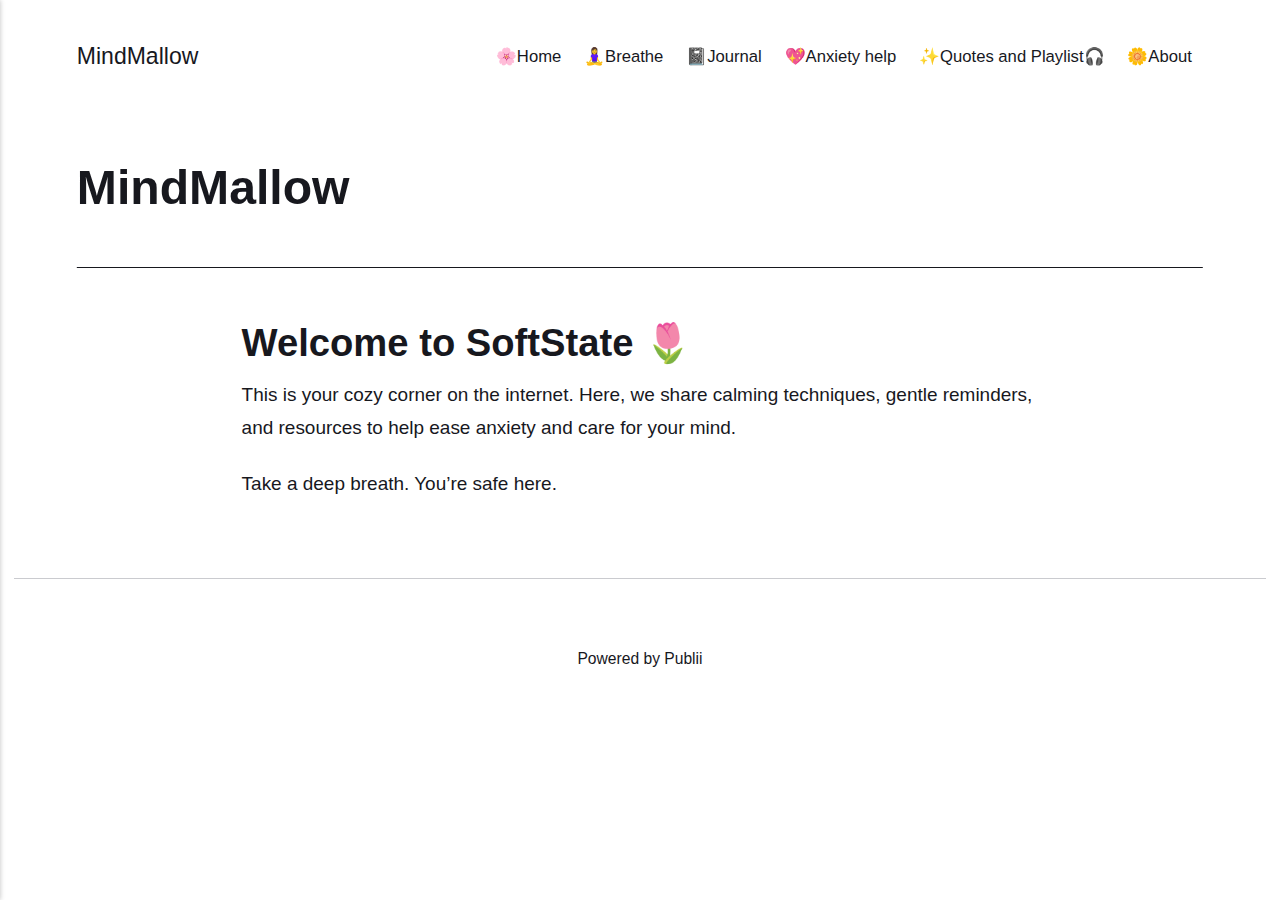
<file: index.html>
<!DOCTYPE html><html lang="en-gb"><head><meta charset="utf-8"><meta http-equiv="X-UA-Compatible" content="IE=edge"><meta name="viewport" content="width=device-width,initial-scale=1"><title>MindMallow - MindMallow</title><meta name="description" content="Welcome to SoftState 🌷 This is your cozy corner on the internet. Here, we share calming techniques, gentle reminders, and resources to help ease anxiety and care for your mind. Take a deep breath. You’re safe here."><meta name="generator" content="Publii Open-Source CMS for Static Site"><link rel="canonical" href="https://rori-moleko.github.io/mywebsite/"><link rel="alternate" type="application/atom+xml" href="https://rori-moleko.github.io/mywebsite/feed.xml" title="MindMallow - RSS"><link rel="alternate" type="application/json" href="https://rori-moleko.github.io/mywebsite/feed.json" title="MindMallow - JSON"><meta property="og:title" content="MindMallow"><meta property="og:site_name" content="MindMallow"><meta property="og:description" content="Welcome to SoftState 🌷 This is your cozy corner on the internet. Here, we share calming techniques, gentle reminders, and resources to help ease anxiety and care for your mind. Take a deep breath. You’re safe here."><meta property="og:url" content="https://rori-moleko.github.io/mywebsite/"><meta property="og:type" content="article"><link rel="preload" href="https://rori-moleko.github.io/mywebsite/assets/dynamic/fonts/quicksand/quicksand.woff2" as="font" type="font/woff2" crossorigin><link rel="stylesheet" href="https://rori-moleko.github.io/mywebsite/assets/css/style.css?v=a05cbbfd7ac84d6cf3b8c7798cb39a9d"><script type="application/ld+json">{"@context":"http://schema.org","@type":"Article","mainEntityOfPage":{"@type":"WebPage","@id":"https://rori-moleko.github.io/mywebsite/"},"headline":"MindMallow","datePublished":"2025-10-14T09:32+02:00","dateModified":"2025-10-22T08:58+02:00","description":"Welcome to SoftState 🌷 This is your cozy corner on the internet. Here, we share calming techniques, gentle reminders, and resources to help ease anxiety and care for your mind. Take a deep breath. You’re safe here.","author":{"@type":"Person","name":"Rori Moleko","url":"https://rori-moleko.github.io/mywebsite/authors/rori-moleko/"},"publisher":{"@type":"Organization","name":"Rori Moleko"}}</script><noscript><style>img[loading] {
                    opacity: 1;
                }</style></noscript></head><body class="page-template"><header class="top js-header"><a class="logo" href="https://rori-moleko.github.io/mywebsite/">MindMallow</a><nav class="navbar js-navbar"><button class="navbar__toggle js-toggle" aria-label="Menu" aria-haspopup="true" aria-expanded="false"><span class="navbar__toggle-box"><span class="navbar__toggle-inner">Menu</span></span></button><ul class="navbar__menu"><li class="active"><a href="https://rori-moleko.github.io/mywebsite/" target="_self">🌸Home</a></li><li><a href="https://rori-moleko.github.io/mywebsite/techniques.html" target="_self">🧘‍♀️Breathe</a></li><li><a href="https://rori-moleko.github.io/mywebsite/journal-prompts-page.html" target="_self">📓Journal</a></li><li><a href="https://rori-moleko.github.io/mywebsite/anxiety-help-page.html" target="_self">💖Anxiety help</a></li><li><a href="https://rori-moleko.github.io/mywebsite/quotes-and-playlist.html" target="_self">✨Quotes and Playlist🎧</a></li><li><a href="https://rori-moleko.github.io/mywebsite/about.html" target="_self">🌼About</a></li></ul></nav></header><main class="page"><article class="content"><div class="hero hero--noimage"><header class="hero__content"><div class="wrapper"><h1>MindMallow</h1></div></header></div><div class="entry-wrapper content__entry"><h2>Welcome to SoftState 🌷</h2><p>This is your cozy corner on the internet. Here, we share calming techniques, gentle reminders, and resources to help ease anxiety and care for your mind.</p><p>Take a deep breath. You’re safe here.</p></div></article></main><footer class="footer"><div class="wrapper"><div class="footer__copyright"><p>Powered by Publii</p></div><button id="backToTop" class="footer__bttop" aria-label="Back to top" title="Back to top"><svg width="20" height="20"><use xlink:href="https://rori-moleko.github.io/mywebsite/assets/svg/svg-map.svg#toparrow"/></svg></button></div></footer><script defer="defer" src="https://rori-moleko.github.io/mywebsite/assets/js/scripts.min.js?v=700105c316933a8202041b6415abb233"></script><script>window.publiiThemeMenuConfig={mobileMenuMode:'sidebar',animationSpeed:300,submenuWidth: 'auto',doubleClickTime:500,mobileMenuExpandableSubmenus:true,relatedContainerForOverlayMenuSelector:'.top'};</script><script>var images = document.querySelectorAll('img[loading]');
        for (var i = 0; i < images.length; i++) {
            if (images[i].complete) {
                images[i].classList.add('is-loaded');
            } else {
                images[i].addEventListener('load', function () {
                    this.classList.add('is-loaded');
                }, false);
            }
        }</script></body></html>
</file>
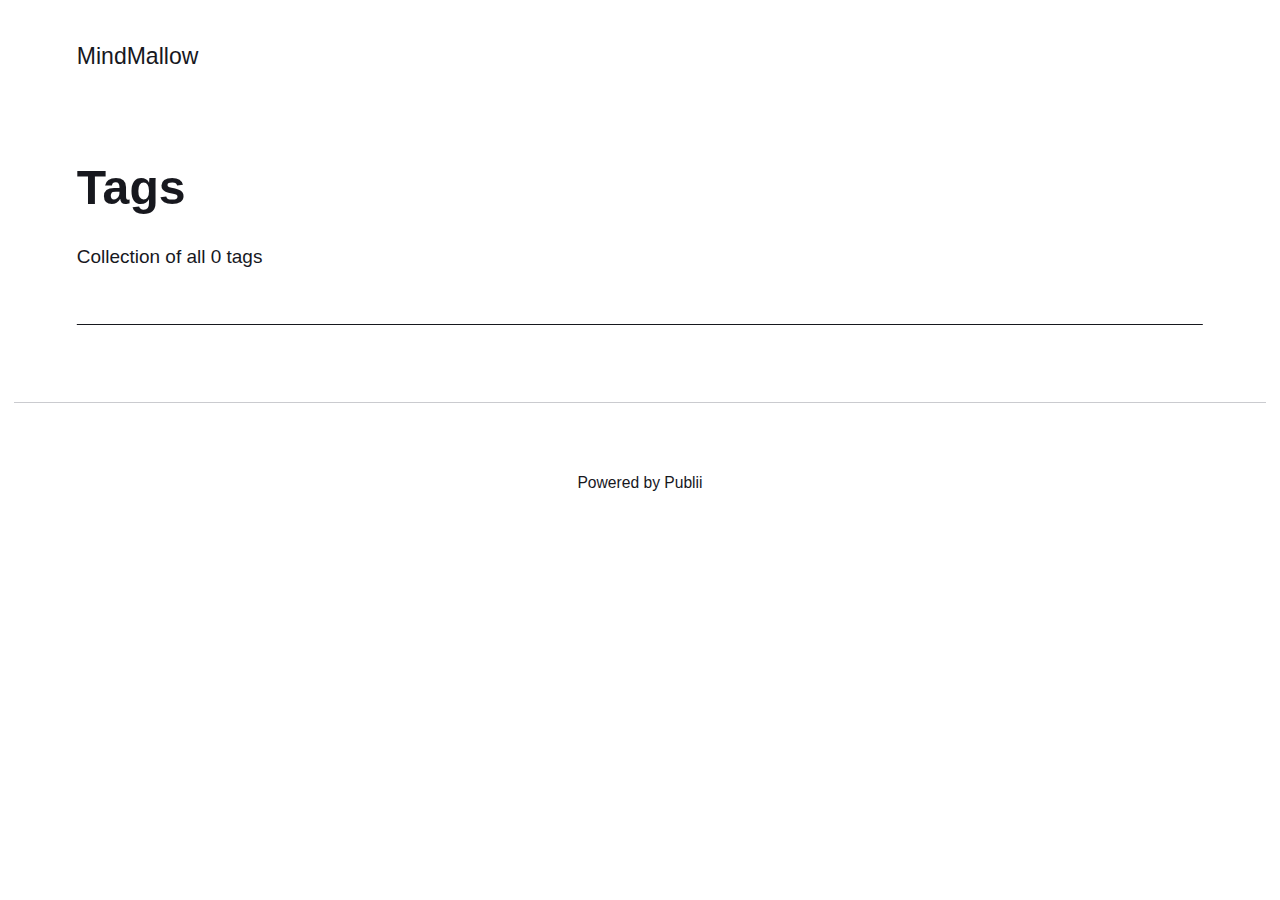
<file: tags/index.html>
<!DOCTYPE html><html lang="en-gb"><head><meta charset="utf-8"><meta http-equiv="X-UA-Compatible" content="IE=edge"><meta name="viewport" content="width=device-width,initial-scale=1"><title>All tags - MindMallow</title><meta name="robots" content="noindex, follow"><meta name="generator" content="Publii Open-Source CMS for Static Site"><link rel="alternate" type="application/atom+xml" href="https://rori-moleko.github.io/mywebsite/feed.xml" title="MindMallow - RSS"><link rel="alternate" type="application/json" href="https://rori-moleko.github.io/mywebsite/feed.json" title="MindMallow - JSON"><meta property="og:title" content="MindMallow"><meta property="og:site_name" content="MindMallow"><meta property="og:description" content=""><meta property="og:url" content="https://rori-moleko.github.io/mywebsite/tags/"><meta property="og:type" content="website"><link rel="stylesheet" href="https://rori-moleko.github.io/mywebsite/assets/css/style.css?v=11bee19e86e8eda2cf9a60efd975666d"><script type="application/ld+json">{"@context":"http://schema.org","@type":"Organization","name":"MindMallow","url":"https://rori-moleko.github.io/mywebsite/"}</script><noscript><style>img[loading] {
                    opacity: 1;
                }</style></noscript></head><body class="tags-template"><header class="top js-header"><a class="logo" href="https://rori-moleko.github.io/mywebsite/">MindMallow</a></header><main class="page page--tags"><div class="hero hero--noimage"><header class="hero__content"><div class="wrapper"><h1>Tags</h1><p class="page__desc">Collection of all 0 tags</p></div></header></div><div class="wrapper"><ul class="feed feed--grid"></ul></div></main><footer class="footer"><div class="wrapper"><div class="footer__copyright">Powered by Publii</div><button id="backToTop" class="footer__bttop" aria-label="Back to top" title="Back to top"><svg width="20" height="20"><use xlink:href="https://rori-moleko.github.io/mywebsite/assets/svg/svg-map.svg#toparrow"/></svg></button></div></footer><script defer="defer" src="https://rori-moleko.github.io/mywebsite/assets/js/scripts.min.js?v=700105c316933a8202041b6415abb233"></script><script>window.publiiThemeMenuConfig={mobileMenuMode:'sidebar',animationSpeed:300,submenuWidth: 'auto',doubleClickTime:500,mobileMenuExpandableSubmenus:true,relatedContainerForOverlayMenuSelector:'.top'};</script><script>var images = document.querySelectorAll('img[loading]');
        for (var i = 0; i < images.length; i++) {
            if (images[i].complete) {
                images[i].classList.add('is-loaded');
            } else {
                images[i].addEventListener('load', function () {
                    this.classList.add('is-loaded');
                }, false);
            }
        }</script></body></html>
</file>
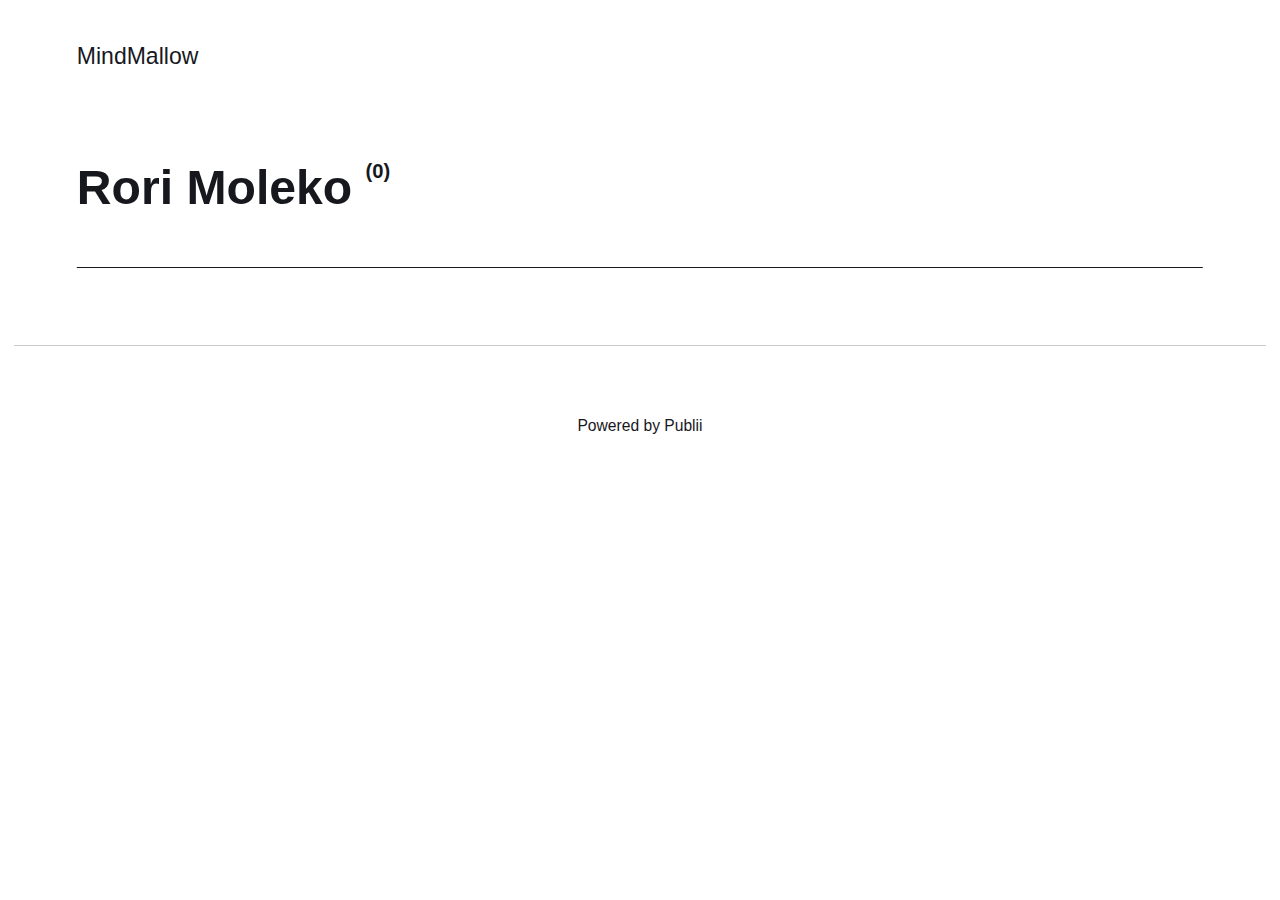
<file: authors/rori-moleko/index.html>
<!DOCTYPE html><html lang="en-gb"><head><meta charset="utf-8"><meta http-equiv="X-UA-Compatible" content="IE=edge"><meta name="viewport" content="width=device-width,initial-scale=1"><title>Author: Rori Moleko - MindMallow</title><meta name="robots" content="noindex, follow"><meta name="generator" content="Publii Open-Source CMS for Static Site"><link rel="alternate" type="application/atom+xml" href="https://rori-moleko.github.io/mywebsite/feed.xml" title="MindMallow - RSS"><link rel="alternate" type="application/json" href="https://rori-moleko.github.io/mywebsite/feed.json" title="MindMallow - JSON"><meta property="og:title" content="Rori Moleko"><meta property="og:site_name" content="MindMallow"><meta property="og:description" content=""><meta property="og:url" content="https://rori-moleko.github.io/mywebsite/authors/rori-moleko/"><meta property="og:type" content="website"><link rel="stylesheet" href="https://rori-moleko.github.io/mywebsite/assets/css/style.css?v=11bee19e86e8eda2cf9a60efd975666d"><script type="application/ld+json">{"@context":"http://schema.org","@type":"Organization","name":"MindMallow","url":"https://rori-moleko.github.io/mywebsite/"}</script><noscript><style>img[loading] {
                    opacity: 1;
                }</style></noscript></head><body class="author-template"><header class="top js-header"><a class="logo" href="https://rori-moleko.github.io/mywebsite/">MindMallow</a></header><main class="page page--author"><div class="hero hero--noimage"><header class="hero__content"><div class="wrapper page--author__wrapper"><div><h1>Rori Moleko <sup>(0)</sup></h1></div></div></header></div><div class="wrapper feed"></div></main><footer class="footer"><div class="wrapper"><div class="footer__copyright">Powered by Publii</div><button id="backToTop" class="footer__bttop" aria-label="Back to top" title="Back to top"><svg width="20" height="20"><use xlink:href="https://rori-moleko.github.io/mywebsite/assets/svg/svg-map.svg#toparrow"/></svg></button></div></footer><script defer="defer" src="https://rori-moleko.github.io/mywebsite/assets/js/scripts.min.js?v=700105c316933a8202041b6415abb233"></script><script>window.publiiThemeMenuConfig={mobileMenuMode:'sidebar',animationSpeed:300,submenuWidth: 'auto',doubleClickTime:500,mobileMenuExpandableSubmenus:true,relatedContainerForOverlayMenuSelector:'.top'};</script><script>var images = document.querySelectorAll('img[loading]');
        for (var i = 0; i < images.length; i++) {
            if (images[i].complete) {
                images[i].classList.add('is-loaded');
            } else {
                images[i].addEventListener('load', function () {
                    this.classList.add('is-loaded');
                }, false);
            }
        }</script></body></html>
</file>
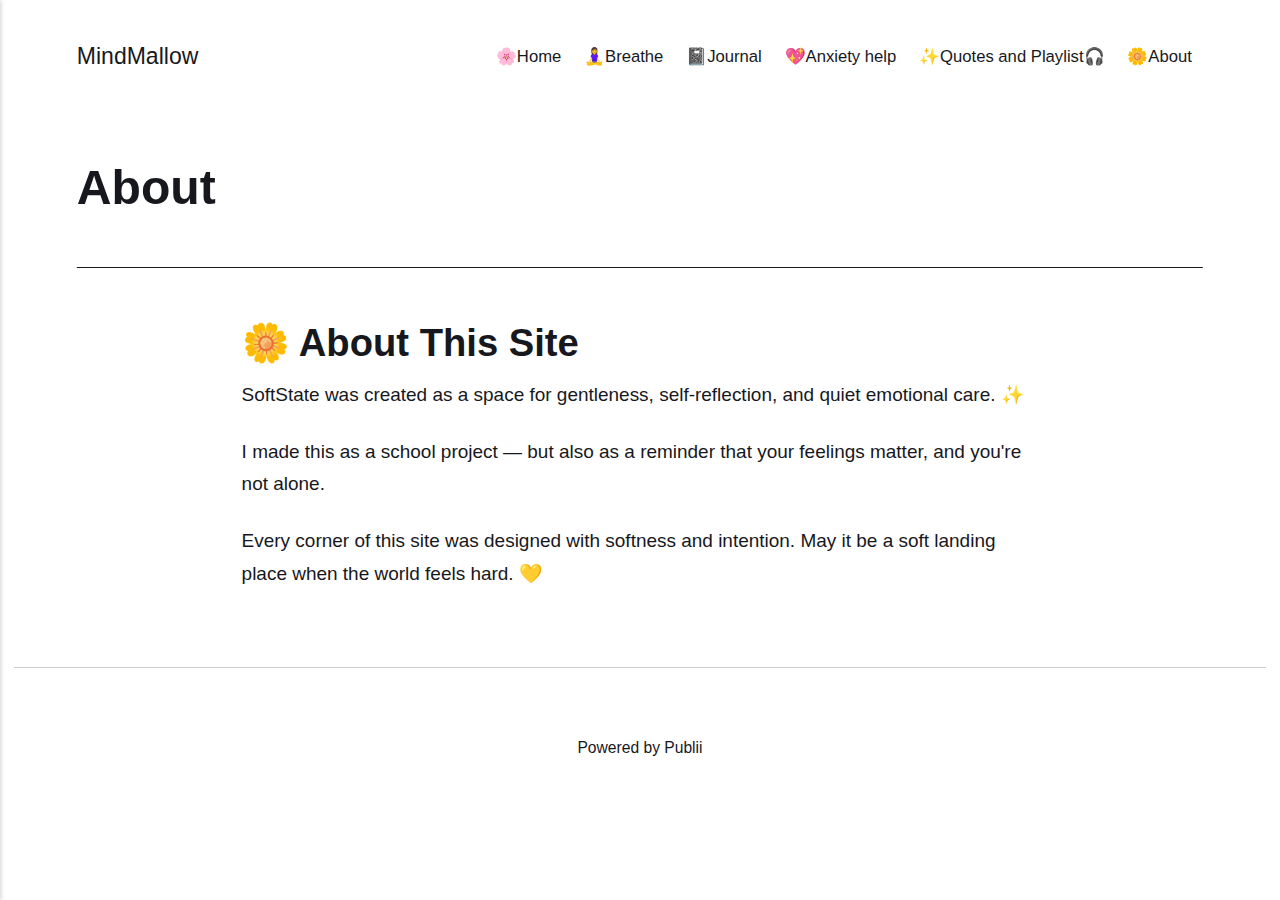
<file: about.html>
<!DOCTYPE html><html lang="en-gb"><head><meta charset="utf-8"><meta http-equiv="X-UA-Compatible" content="IE=edge"><meta name="viewport" content="width=device-width,initial-scale=1"><title>About  - MindMallow</title><meta name="description" content="🌼 About This Site SoftState was created as a space for gentleness, self-reflection, and quiet emotional care. ✨ I made this as a school project — but also as a reminder that your feelings matter, and you're not alone. Every corner of this site was&hellip;"><meta name="generator" content="Publii Open-Source CMS for Static Site"><link rel="canonical" href="https://rori-moleko.github.io/mywebsite/about.html"><link rel="alternate" type="application/atom+xml" href="https://rori-moleko.github.io/mywebsite/feed.xml" title="MindMallow - RSS"><link rel="alternate" type="application/json" href="https://rori-moleko.github.io/mywebsite/feed.json" title="MindMallow - JSON"><meta property="og:title" content="About "><meta property="og:site_name" content="MindMallow"><meta property="og:description" content="🌼 About This Site SoftState was created as a space for gentleness, self-reflection, and quiet emotional care. ✨ I made this as a school project — but also as a reminder that your feelings matter, and you're not alone. Every corner of this site was&hellip;"><meta property="og:url" content="https://rori-moleko.github.io/mywebsite/about.html"><meta property="og:type" content="article"><link rel="preload" href="https://rori-moleko.github.io/mywebsite/assets/dynamic/fonts/quicksand/quicksand.woff2" as="font" type="font/woff2" crossorigin><link rel="stylesheet" href="https://rori-moleko.github.io/mywebsite/assets/css/style.css?v=a05cbbfd7ac84d6cf3b8c7798cb39a9d"><script type="application/ld+json">{"@context":"http://schema.org","@type":"Article","mainEntityOfPage":{"@type":"WebPage","@id":"https://rori-moleko.github.io/mywebsite/about.html"},"headline":"About ","datePublished":"2025-10-22T08:19+02:00","dateModified":"2025-10-22T09:02+02:00","description":"🌼 About This Site SoftState was created as a space for gentleness, self-reflection, and quiet emotional care. ✨ I made this as a school project — but also as a reminder that your feelings matter, and you're not alone. Every corner of this site was&hellip;","author":{"@type":"Person","name":"Rori Moleko","url":"https://rori-moleko.github.io/mywebsite/authors/rori-moleko/"},"publisher":{"@type":"Organization","name":"Rori Moleko"}}</script><noscript><style>img[loading] {
                    opacity: 1;
                }</style></noscript></head><body class="page-template"><header class="top js-header"><a class="logo" href="https://rori-moleko.github.io/mywebsite/">MindMallow</a><nav class="navbar js-navbar"><button class="navbar__toggle js-toggle" aria-label="Menu" aria-haspopup="true" aria-expanded="false"><span class="navbar__toggle-box"><span class="navbar__toggle-inner">Menu</span></span></button><ul class="navbar__menu"><li><a href="https://rori-moleko.github.io/mywebsite/" target="_self">🌸Home</a></li><li><a href="https://rori-moleko.github.io/mywebsite/techniques.html" target="_self">🧘‍♀️Breathe</a></li><li><a href="https://rori-moleko.github.io/mywebsite/journal-prompts-page.html" target="_self">📓Journal</a></li><li><a href="https://rori-moleko.github.io/mywebsite/anxiety-help-page.html" target="_self">💖Anxiety help</a></li><li><a href="https://rori-moleko.github.io/mywebsite/quotes-and-playlist.html" target="_self">✨Quotes and Playlist🎧</a></li><li class="active"><a href="https://rori-moleko.github.io/mywebsite/about.html" target="_self">🌼About</a></li></ul></nav></header><main class="page"><article class="content"><div class="hero hero--noimage"><header class="hero__content"><div class="wrapper"><h1>About </h1></div></header></div><div class="entry-wrapper content__entry"><h2>🌼 About This Site</h2><p>SoftState was created as a space for gentleness, self-reflection, and quiet emotional care. ✨</p><p>I made this as a school project — but also as a reminder that your feelings matter, and you're not alone.</p><p>Every corner of this site was designed with softness and intention. May it be a soft landing place when the world feels hard. 💛</p></div></article></main><footer class="footer"><div class="wrapper"><div class="footer__copyright"><p>Powered by Publii</p></div><button id="backToTop" class="footer__bttop" aria-label="Back to top" title="Back to top"><svg width="20" height="20"><use xlink:href="https://rori-moleko.github.io/mywebsite/assets/svg/svg-map.svg#toparrow"/></svg></button></div></footer><script defer="defer" src="https://rori-moleko.github.io/mywebsite/assets/js/scripts.min.js?v=700105c316933a8202041b6415abb233"></script><script>window.publiiThemeMenuConfig={mobileMenuMode:'sidebar',animationSpeed:300,submenuWidth: 'auto',doubleClickTime:500,mobileMenuExpandableSubmenus:true,relatedContainerForOverlayMenuSelector:'.top'};</script><script>var images = document.querySelectorAll('img[loading]');
        for (var i = 0; i < images.length; i++) {
            if (images[i].complete) {
                images[i].classList.add('is-loaded');
            } else {
                images[i].addEventListener('load', function () {
                    this.classList.add('is-loaded');
                }, false);
            }
        }</script></body></html>
</file>
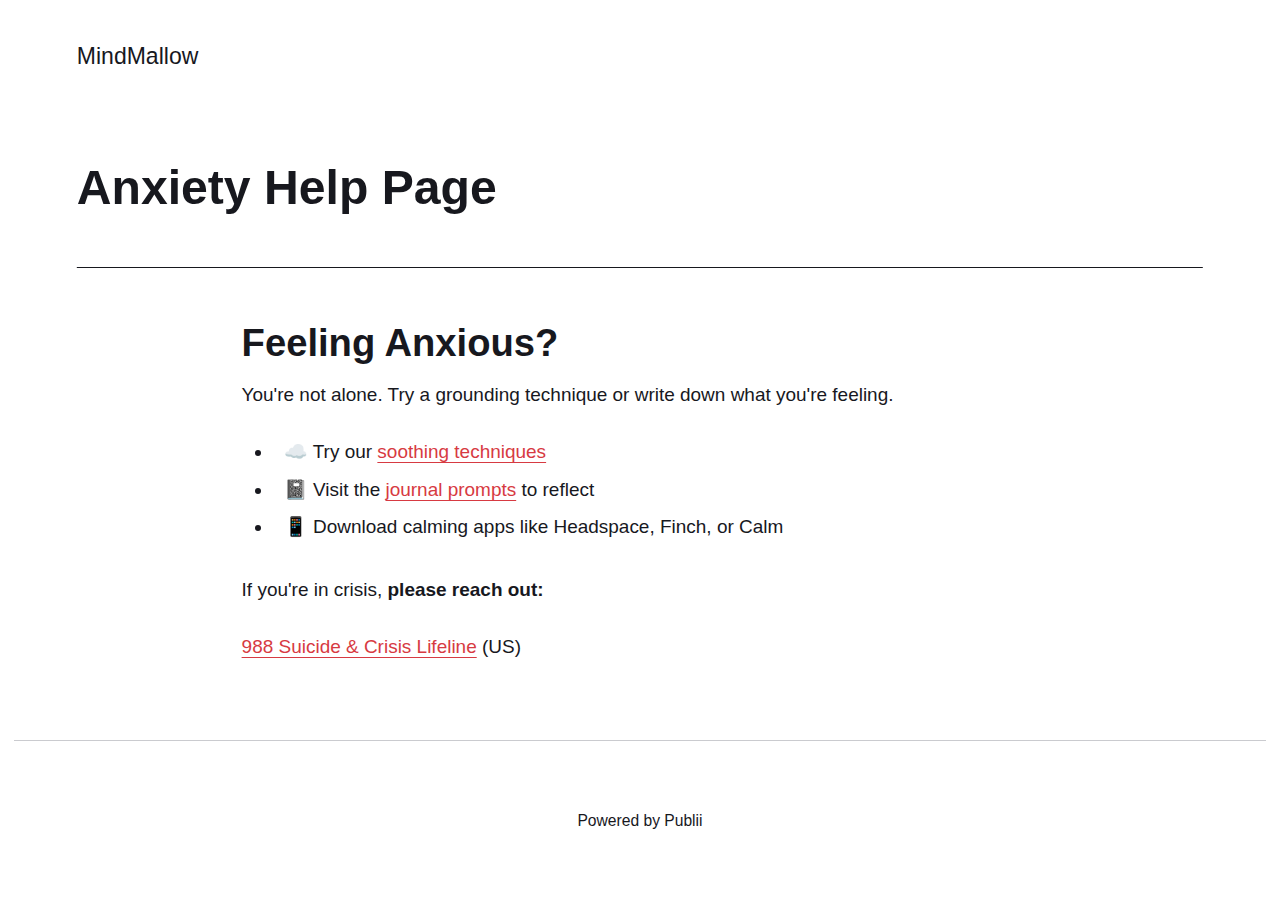
<file: anxiety-help-page.html>
<!DOCTYPE html><html lang="en-gb"><head><meta charset="utf-8"><meta http-equiv="X-UA-Compatible" content="IE=edge"><meta name="viewport" content="width=device-width,initial-scale=1"><title>Anxiety Help Page - MindMallow</title><meta name="description" content="Feeling Anxious? You're not alone. Try a grounding technique or write down what you're feeling. If you're in crisis, please reach out: 988 Suicide &amp; Crisis Lifeline (US)"><meta name="generator" content="Publii Open-Source CMS for Static Site"><link rel="canonical" href="https://rori-moleko.github.io/mywebsite/anxiety-help-page.html"><link rel="alternate" type="application/atom+xml" href="https://rori-moleko.github.io/mywebsite/feed.xml" title="MindMallow - RSS"><link rel="alternate" type="application/json" href="https://rori-moleko.github.io/mywebsite/feed.json" title="MindMallow - JSON"><meta property="og:title" content="Anxiety Help Page"><meta property="og:site_name" content="MindMallow"><meta property="og:description" content="Feeling Anxious? You're not alone. Try a grounding technique or write down what you're feeling. If you're in crisis, please reach out: 988 Suicide &amp; Crisis Lifeline (US)"><meta property="og:url" content="https://rori-moleko.github.io/mywebsite/anxiety-help-page.html"><meta property="og:type" content="article"><link rel="stylesheet" href="https://rori-moleko.github.io/mywebsite/assets/css/style.css?v=11bee19e86e8eda2cf9a60efd975666d"><script type="application/ld+json">{"@context":"http://schema.org","@type":"Article","mainEntityOfPage":{"@type":"WebPage","@id":"https://rori-moleko.github.io/mywebsite/anxiety-help-page.html"},"headline":"Anxiety Help Page","datePublished":"2025-10-14T09:36+02:00","dateModified":"2025-10-14T09:36+02:00","description":"Feeling Anxious? You're not alone. Try a grounding technique or write down what you're feeling. If you're in crisis, please reach out: 988 Suicide &amp; Crisis Lifeline (US)","author":{"@type":"Person","name":"Rori Moleko","url":"https://rori-moleko.github.io/mywebsite/authors/rori-moleko/"},"publisher":{"@type":"Organization","name":"Rori Moleko"}}</script><noscript><style>img[loading] {
                    opacity: 1;
                }</style></noscript></head><body class="page-template"><header class="top js-header"><a class="logo" href="https://rori-moleko.github.io/mywebsite/">MindMallow</a></header><main class="page"><article class="content"><div class="hero hero--noimage"><header class="hero__content"><div class="wrapper"><h1>Anxiety Help Page</h1></div></header></div><div class="entry-wrapper content__entry"><h2>Feeling Anxious?</h2><p>You're not alone. Try a grounding technique or write down what you're feeling.</p><ul><li>☁️ Try our <a href="/techniques/">soothing techniques</a></li><li>📓 Visit the <a href="/journal-prompts/">journal prompts</a> to reflect</li><li>📱 Download calming apps like Headspace, Finch, or Calm</li></ul><p>If you're in crisis, <strong>please reach out:</strong></p><p><a href="https://988lifeline.org/">988 Suicide &amp; Crisis Lifeline</a> (US)</p></div></article></main><footer class="footer"><div class="wrapper"><div class="footer__copyright">Powered by Publii</div><button id="backToTop" class="footer__bttop" aria-label="Back to top" title="Back to top"><svg width="20" height="20"><use xlink:href="https://rori-moleko.github.io/mywebsite/assets/svg/svg-map.svg#toparrow"/></svg></button></div></footer><script defer="defer" src="https://rori-moleko.github.io/mywebsite/assets/js/scripts.min.js?v=700105c316933a8202041b6415abb233"></script><script>window.publiiThemeMenuConfig={mobileMenuMode:'sidebar',animationSpeed:300,submenuWidth: 'auto',doubleClickTime:500,mobileMenuExpandableSubmenus:true,relatedContainerForOverlayMenuSelector:'.top'};</script><script>var images = document.querySelectorAll('img[loading]');
        for (var i = 0; i < images.length; i++) {
            if (images[i].complete) {
                images[i].classList.add('is-loaded');
            } else {
                images[i].addEventListener('load', function () {
                    this.classList.add('is-loaded');
                }, false);
            }
        }</script></body></html>
</file>
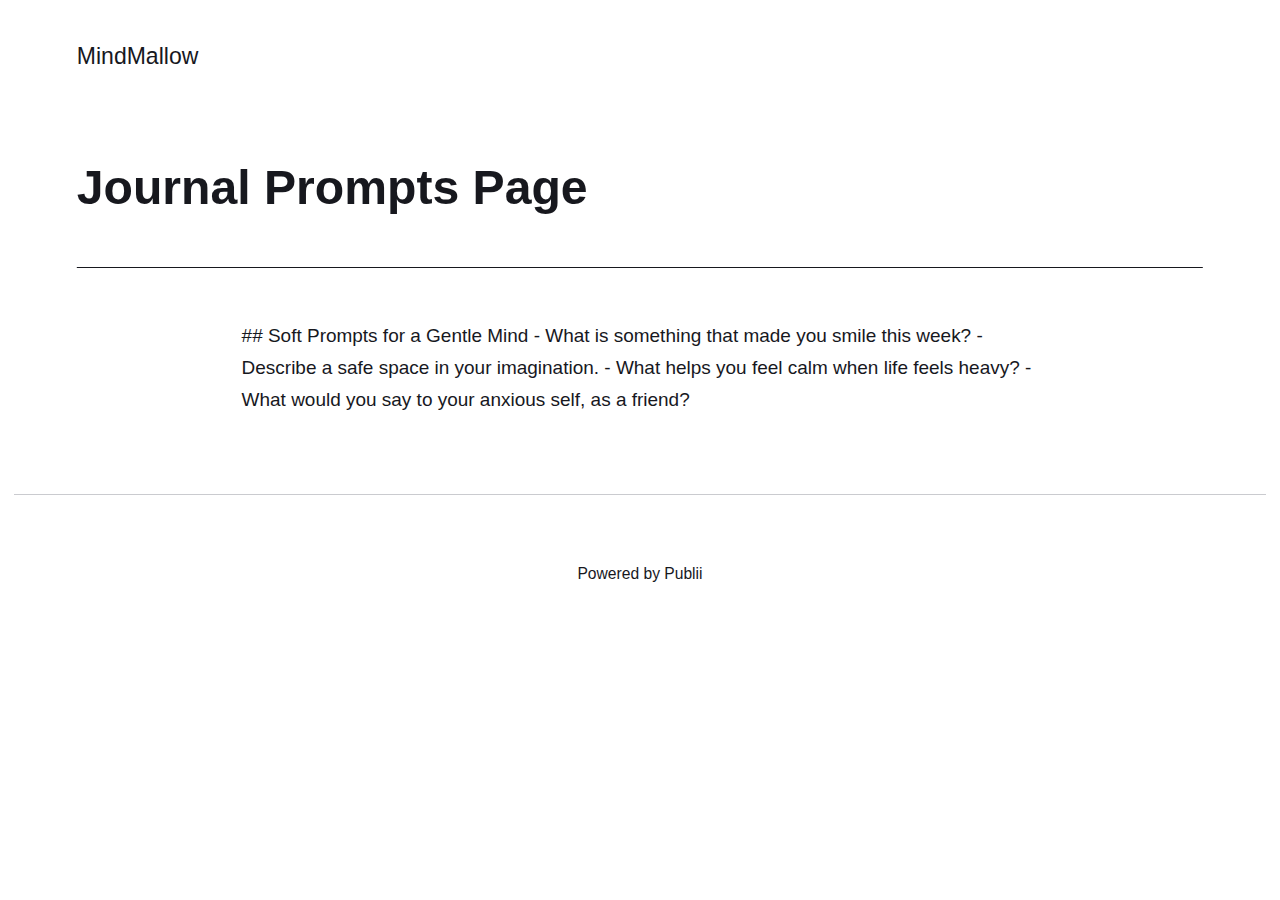
<file: journal-prompts-page.html>
<!DOCTYPE html><html lang="en-gb"><head><meta charset="utf-8"><meta http-equiv="X-UA-Compatible" content="IE=edge"><meta name="viewport" content="width=device-width,initial-scale=1"><title>Journal Prompts Page - MindMallow</title><meta name="description" content="## Soft Prompts for a Gentle Mind - What is something that made you smile this week? - Describe a safe space in your imagination. - What helps you feel calm when life feels heavy? - What would you say to your anxious self, as&hellip;"><meta name="generator" content="Publii Open-Source CMS for Static Site"><link rel="canonical" href="https://rori-moleko.github.io/mywebsite/journal-prompts-page.html"><link rel="alternate" type="application/atom+xml" href="https://rori-moleko.github.io/mywebsite/feed.xml" title="MindMallow - RSS"><link rel="alternate" type="application/json" href="https://rori-moleko.github.io/mywebsite/feed.json" title="MindMallow - JSON"><meta property="og:title" content="Journal Prompts Page"><meta property="og:site_name" content="MindMallow"><meta property="og:description" content="## Soft Prompts for a Gentle Mind - What is something that made you smile this week? - Describe a safe space in your imagination. - What helps you feel calm when life feels heavy? - What would you say to your anxious self, as&hellip;"><meta property="og:url" content="https://rori-moleko.github.io/mywebsite/journal-prompts-page.html"><meta property="og:type" content="article"><link rel="stylesheet" href="https://rori-moleko.github.io/mywebsite/assets/css/style.css?v=11bee19e86e8eda2cf9a60efd975666d"><script type="application/ld+json">{"@context":"http://schema.org","@type":"Article","mainEntityOfPage":{"@type":"WebPage","@id":"https://rori-moleko.github.io/mywebsite/journal-prompts-page.html"},"headline":"Journal Prompts Page","datePublished":"2025-10-14T09:40+02:00","dateModified":"2025-10-14T09:40+02:00","description":"## Soft Prompts for a Gentle Mind - What is something that made you smile this week? - Describe a safe space in your imagination. - What helps you feel calm when life feels heavy? - What would you say to your anxious self, as&hellip;","author":{"@type":"Person","name":"Rori Moleko","url":"https://rori-moleko.github.io/mywebsite/authors/rori-moleko/"},"publisher":{"@type":"Organization","name":"Rori Moleko"}}</script><noscript><style>img[loading] {
                    opacity: 1;
                }</style></noscript></head><body class="page-template"><header class="top js-header"><a class="logo" href="https://rori-moleko.github.io/mywebsite/">MindMallow</a></header><main class="page"><article class="content"><div class="hero hero--noimage"><header class="hero__content"><div class="wrapper"><h1>Journal Prompts Page</h1></div></header></div><div class="entry-wrapper content__entry"><p>## Soft Prompts for a Gentle Mind - What is something that made you smile this week? - Describe a safe space in your imagination. - What helps you feel calm when life feels heavy? - What would you say to your anxious self, as a friend?</p></div></article></main><footer class="footer"><div class="wrapper"><div class="footer__copyright">Powered by Publii</div><button id="backToTop" class="footer__bttop" aria-label="Back to top" title="Back to top"><svg width="20" height="20"><use xlink:href="https://rori-moleko.github.io/mywebsite/assets/svg/svg-map.svg#toparrow"/></svg></button></div></footer><script defer="defer" src="https://rori-moleko.github.io/mywebsite/assets/js/scripts.min.js?v=700105c316933a8202041b6415abb233"></script><script>window.publiiThemeMenuConfig={mobileMenuMode:'sidebar',animationSpeed:300,submenuWidth: 'auto',doubleClickTime:500,mobileMenuExpandableSubmenus:true,relatedContainerForOverlayMenuSelector:'.top'};</script><script>var images = document.querySelectorAll('img[loading]');
        for (var i = 0; i < images.length; i++) {
            if (images[i].complete) {
                images[i].classList.add('is-loaded');
            } else {
                images[i].addEventListener('load', function () {
                    this.classList.add('is-loaded');
                }, false);
            }
        }</script></body></html>
</file>
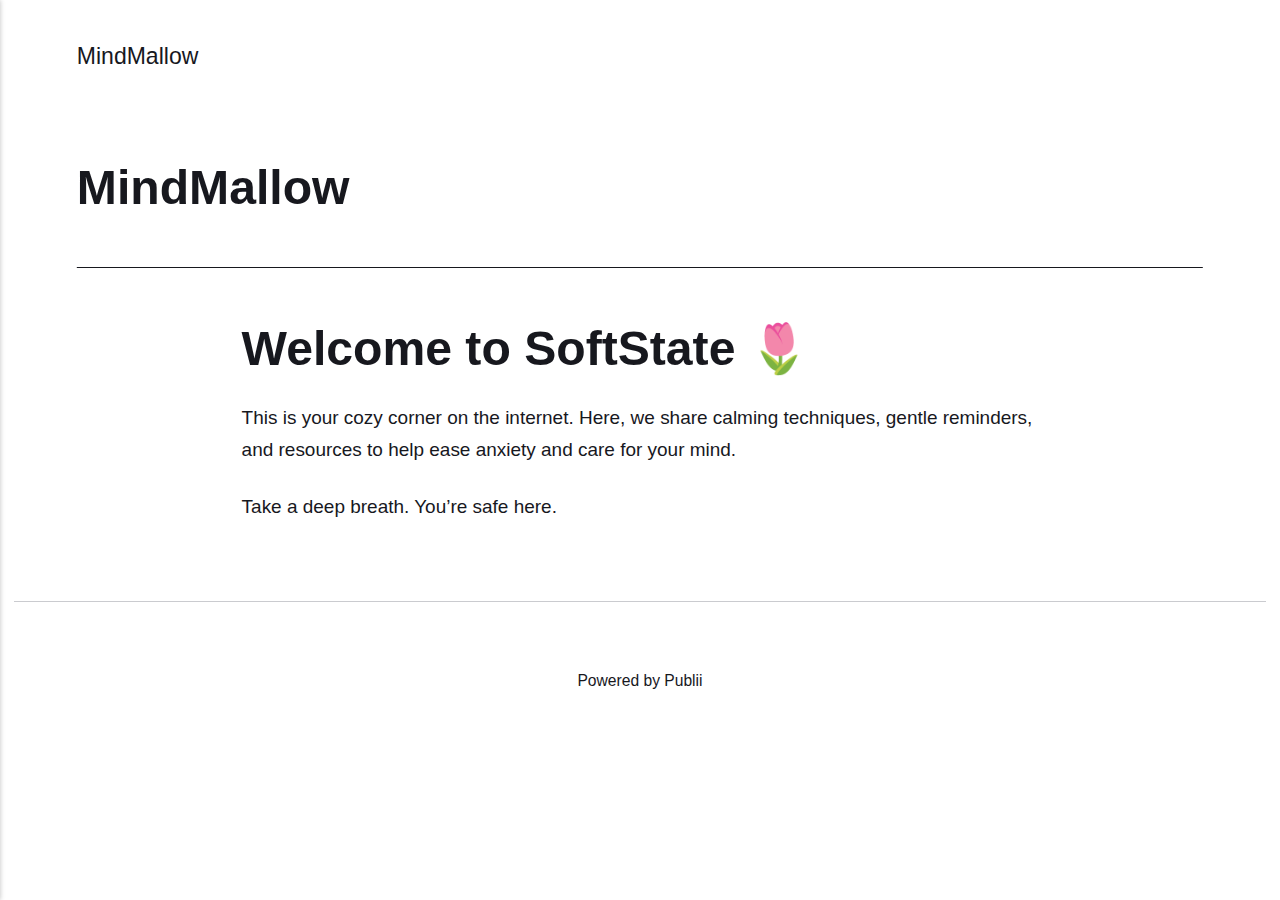
<file: mindmallow.html>
<!DOCTYPE html><html lang="en-gb"><head><meta charset="utf-8"><meta http-equiv="X-UA-Compatible" content="IE=edge"><meta name="viewport" content="width=device-width,initial-scale=1"><title>MindMallow - MindMallow</title><meta name="description" content="Welcome to SoftState 🌷 This is your cozy corner on the internet. Here, we share calming techniques, gentle reminders, and resources to help ease anxiety and care for your mind. Take a deep breath. You’re safe here."><meta name="generator" content="Publii Open-Source CMS for Static Site"><link rel="canonical" href="https://rori-moleko.github.io/mywebsite/mindmallow.html"><link rel="alternate" type="application/atom+xml" href="https://rori-moleko.github.io/mywebsite/feed.xml" title="MindMallow - RSS"><link rel="alternate" type="application/json" href="https://rori-moleko.github.io/mywebsite/feed.json" title="MindMallow - JSON"><meta property="og:title" content="MindMallow"><meta property="og:site_name" content="MindMallow"><meta property="og:description" content="Welcome to SoftState 🌷 This is your cozy corner on the internet. Here, we share calming techniques, gentle reminders, and resources to help ease anxiety and care for your mind. Take a deep breath. You’re safe here."><meta property="og:url" content="https://rori-moleko.github.io/mywebsite/mindmallow.html"><meta property="og:type" content="article"><link rel="stylesheet" href="https://rori-moleko.github.io/mywebsite/assets/css/style.css?v=11bee19e86e8eda2cf9a60efd975666d"><script type="application/ld+json">{"@context":"http://schema.org","@type":"Article","mainEntityOfPage":{"@type":"WebPage","@id":"https://rori-moleko.github.io/mywebsite/mindmallow.html"},"headline":"MindMallow","datePublished":"2025-10-14T09:32+02:00","dateModified":"2025-10-14T09:32+02:00","description":"Welcome to SoftState 🌷 This is your cozy corner on the internet. Here, we share calming techniques, gentle reminders, and resources to help ease anxiety and care for your mind. Take a deep breath. You’re safe here.","author":{"@type":"Person","name":"Rori Moleko","url":"https://rori-moleko.github.io/mywebsite/authors/rori-moleko/"},"publisher":{"@type":"Organization","name":"Rori Moleko"}}</script><noscript><style>img[loading] {
                    opacity: 1;
                }</style></noscript></head><body class="page-template"><header class="top js-header"><a class="logo" href="https://rori-moleko.github.io/mywebsite/">MindMallow</a><nav class="navbar js-navbar"><button class="navbar__toggle js-toggle" aria-label="Menu" aria-haspopup="true" aria-expanded="false"><span class="navbar__toggle-box"><span class="navbar__toggle-inner">Menu</span></span></button><ul class="navbar__menu"></ul></nav></header><main class="page"><article class="content"><div class="hero hero--noimage"><header class="hero__content"><div class="wrapper"><h1>MindMallow</h1></div></header></div><div class="entry-wrapper content__entry"><h1>Welcome to SoftState 🌷</h1><p>This is your cozy corner on the internet. Here, we share calming techniques, gentle reminders, and resources to help ease anxiety and care for your mind.</p><p>Take a deep breath. You’re safe here.</p></div></article></main><footer class="footer"><div class="wrapper"><div class="footer__copyright">Powered by Publii</div><button id="backToTop" class="footer__bttop" aria-label="Back to top" title="Back to top"><svg width="20" height="20"><use xlink:href="https://rori-moleko.github.io/mywebsite/assets/svg/svg-map.svg#toparrow"/></svg></button></div></footer><script defer="defer" src="https://rori-moleko.github.io/mywebsite/assets/js/scripts.min.js?v=700105c316933a8202041b6415abb233"></script><script>window.publiiThemeMenuConfig={mobileMenuMode:'sidebar',animationSpeed:300,submenuWidth: 'auto',doubleClickTime:500,mobileMenuExpandableSubmenus:true,relatedContainerForOverlayMenuSelector:'.top'};</script><script>var images = document.querySelectorAll('img[loading]');
        for (var i = 0; i < images.length; i++) {
            if (images[i].complete) {
                images[i].classList.add('is-loaded');
            } else {
                images[i].addEventListener('load', function () {
                    this.classList.add('is-loaded');
                }, false);
            }
        }</script></body></html>
</file>
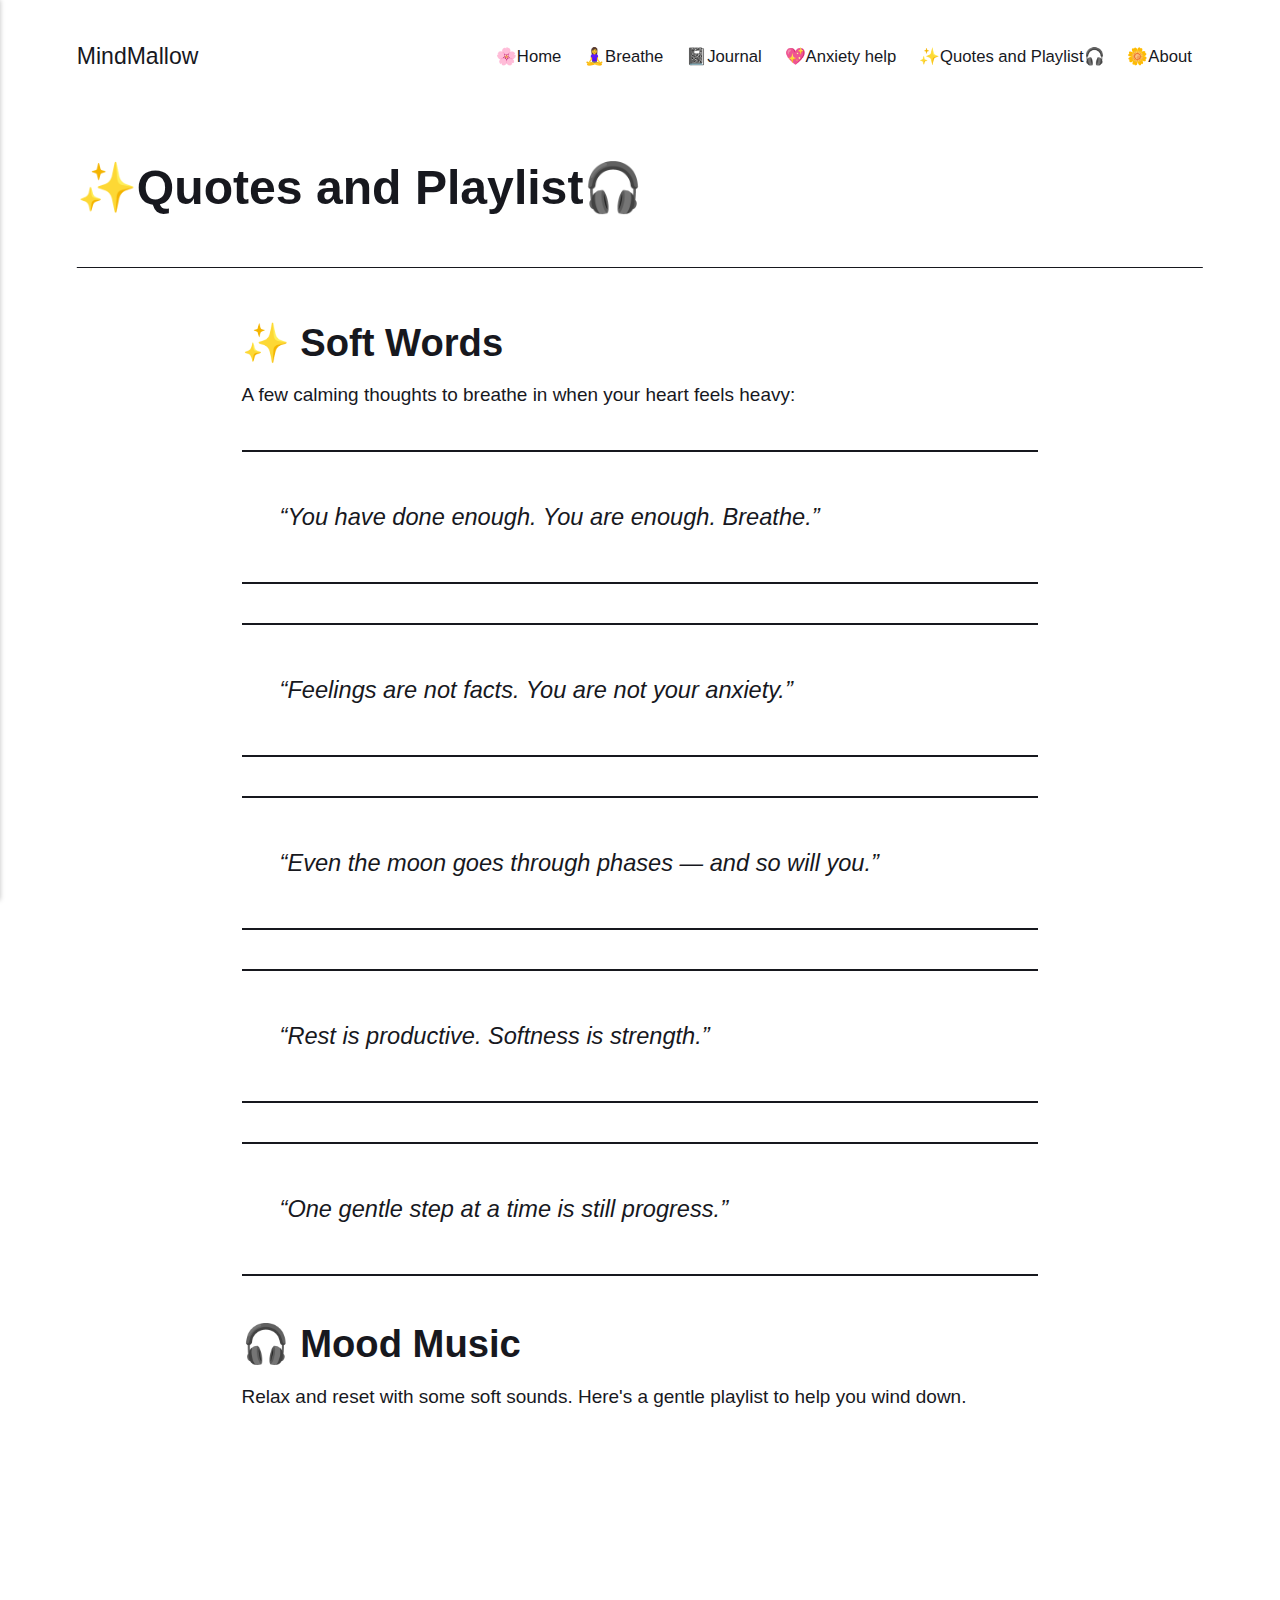
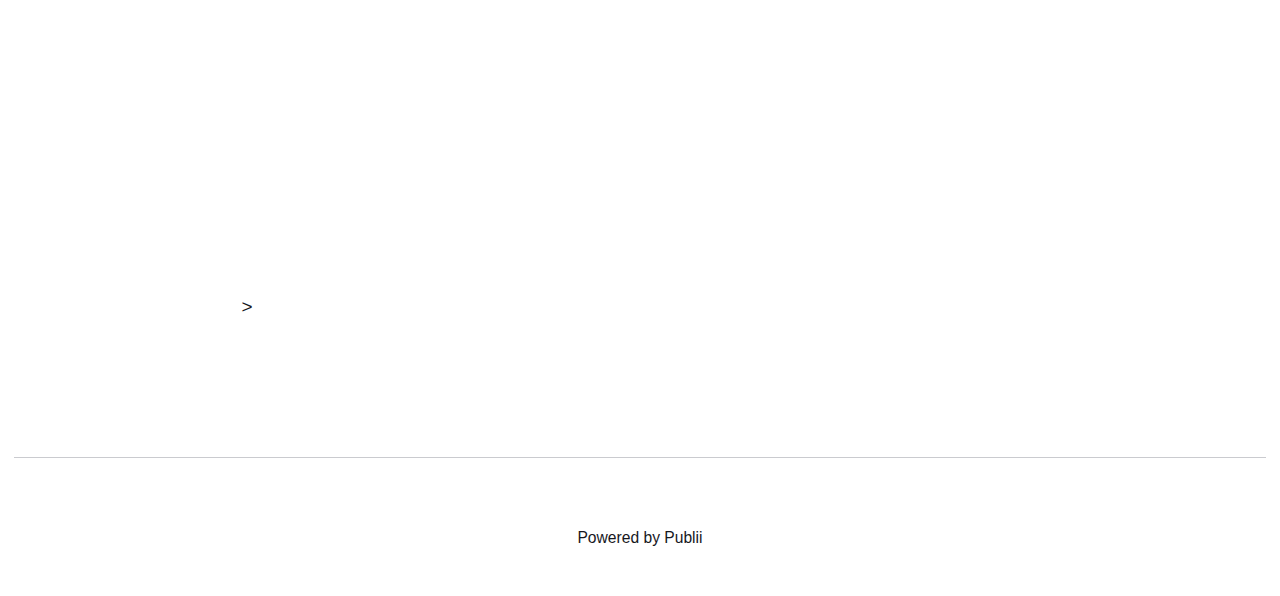
<file: quotes-and-playlist.html>
<!DOCTYPE html><html lang="en-gb"><head><meta charset="utf-8"><meta http-equiv="X-UA-Compatible" content="IE=edge"><meta name="viewport" content="width=device-width,initial-scale=1"><title>✨Quotes and Playlist🎧 - MindMallow</title><meta name="description" content="✨ Soft Words A few calming thoughts to breathe in when your heart feels heavy: Relax and reset with some soft sounds. Here's a gentle playlist to help you wind down."><meta name="generator" content="Publii Open-Source CMS for Static Site"><link rel="canonical" href="https://rori-moleko.github.io/mywebsite/quotes-and-playlist.html"><link rel="alternate" type="application/atom+xml" href="https://rori-moleko.github.io/mywebsite/feed.xml" title="MindMallow - RSS"><link rel="alternate" type="application/json" href="https://rori-moleko.github.io/mywebsite/feed.json" title="MindMallow - JSON"><meta property="og:title" content="✨Quotes and Playlist🎧"><meta property="og:site_name" content="MindMallow"><meta property="og:description" content="✨ Soft Words A few calming thoughts to breathe in when your heart feels heavy: Relax and reset with some soft sounds. Here's a gentle playlist to help you wind down."><meta property="og:url" content="https://rori-moleko.github.io/mywebsite/quotes-and-playlist.html"><meta property="og:type" content="article"><link rel="preload" href="https://rori-moleko.github.io/mywebsite/assets/dynamic/fonts/quicksand/quicksand.woff2" as="font" type="font/woff2" crossorigin><link rel="stylesheet" href="https://rori-moleko.github.io/mywebsite/assets/css/style.css?v=a05cbbfd7ac84d6cf3b8c7798cb39a9d"><script type="application/ld+json">{"@context":"http://schema.org","@type":"Article","mainEntityOfPage":{"@type":"WebPage","@id":"https://rori-moleko.github.io/mywebsite/quotes-and-playlist.html"},"headline":"✨Quotes and Playlist🎧","datePublished":"2025-10-22T09:07+02:00","dateModified":"2025-10-22T09:07+02:00","description":"✨ Soft Words A few calming thoughts to breathe in when your heart feels heavy: Relax and reset with some soft sounds. Here's a gentle playlist to help you wind down.","author":{"@type":"Person","name":"Rori Moleko","url":"https://rori-moleko.github.io/mywebsite/authors/rori-moleko/"},"publisher":{"@type":"Organization","name":"Rori Moleko"}}</script><noscript><style>img[loading] {
                    opacity: 1;
                }</style></noscript></head><body class="page-template"><header class="top js-header"><a class="logo" href="https://rori-moleko.github.io/mywebsite/">MindMallow</a><nav class="navbar js-navbar"><button class="navbar__toggle js-toggle" aria-label="Menu" aria-haspopup="true" aria-expanded="false"><span class="navbar__toggle-box"><span class="navbar__toggle-inner">Menu</span></span></button><ul class="navbar__menu"><li><a href="https://rori-moleko.github.io/mywebsite/" target="_self">🌸Home</a></li><li><a href="https://rori-moleko.github.io/mywebsite/techniques.html" target="_self">🧘‍♀️Breathe</a></li><li><a href="https://rori-moleko.github.io/mywebsite/journal-prompts-page.html" target="_self">📓Journal</a></li><li><a href="https://rori-moleko.github.io/mywebsite/anxiety-help-page.html" target="_self">💖Anxiety help</a></li><li class="active"><a href="https://rori-moleko.github.io/mywebsite/quotes-and-playlist.html" target="_self">✨Quotes and Playlist🎧</a></li><li><a href="https://rori-moleko.github.io/mywebsite/about.html" target="_self">🌼About</a></li></ul></nav></header><main class="page"><article class="content"><div class="hero hero--noimage"><header class="hero__content"><div class="wrapper"><h1>✨Quotes and Playlist🎧</h1></div></header></div><div class="entry-wrapper content__entry"><h2>✨ Soft Words</h2><p>A few calming thoughts to breathe in when your heart feels heavy:</p><blockquote>“You have done enough. You are enough. Breathe.”</blockquote><blockquote>“Feelings are not facts. You are not your anxiety.”</blockquote><blockquote>“Even the moon goes through phases — and so will you.”</blockquote><blockquote>“Rest is productive. Softness is strength.”</blockquote><blockquote>“One gentle step at a time is still progress.”</blockquote><h2>🎧 Mood Music</h2><p>Relax and reset with some soft sounds. Here's a gentle playlist to help you wind down.</p><div class="post__iframe"><iframe width="372" height="187" style="border-radius: 12px; width: 372px; height: 187px;" data-testid="embed-iframe" src="https://open.spotify.com/embed/playlist/3sREbslsLCnp15LWg8ilzc?utm_source=generator" frameborder="0" allowfullscreen="allowfullscreen" allow="autoplay; clipboard-write; encrypted-media; fullscreen; picture-in-picture" loading="lazy"></iframe></div>&gt;<p></p><p> </p></div></article></main><footer class="footer"><div class="wrapper"><div class="footer__copyright"><p>Powered by Publii</p></div><button id="backToTop" class="footer__bttop" aria-label="Back to top" title="Back to top"><svg width="20" height="20"><use xlink:href="https://rori-moleko.github.io/mywebsite/assets/svg/svg-map.svg#toparrow"/></svg></button></div></footer><script defer="defer" src="https://rori-moleko.github.io/mywebsite/assets/js/scripts.min.js?v=700105c316933a8202041b6415abb233"></script><script>window.publiiThemeMenuConfig={mobileMenuMode:'sidebar',animationSpeed:300,submenuWidth: 'auto',doubleClickTime:500,mobileMenuExpandableSubmenus:true,relatedContainerForOverlayMenuSelector:'.top'};</script><script>var images = document.querySelectorAll('img[loading]');
        for (var i = 0; i < images.length; i++) {
            if (images[i].complete) {
                images[i].classList.add('is-loaded');
            } else {
                images[i].addEventListener('load', function () {
                    this.classList.add('is-loaded');
                }, false);
            }
        }</script></body></html>
</file>
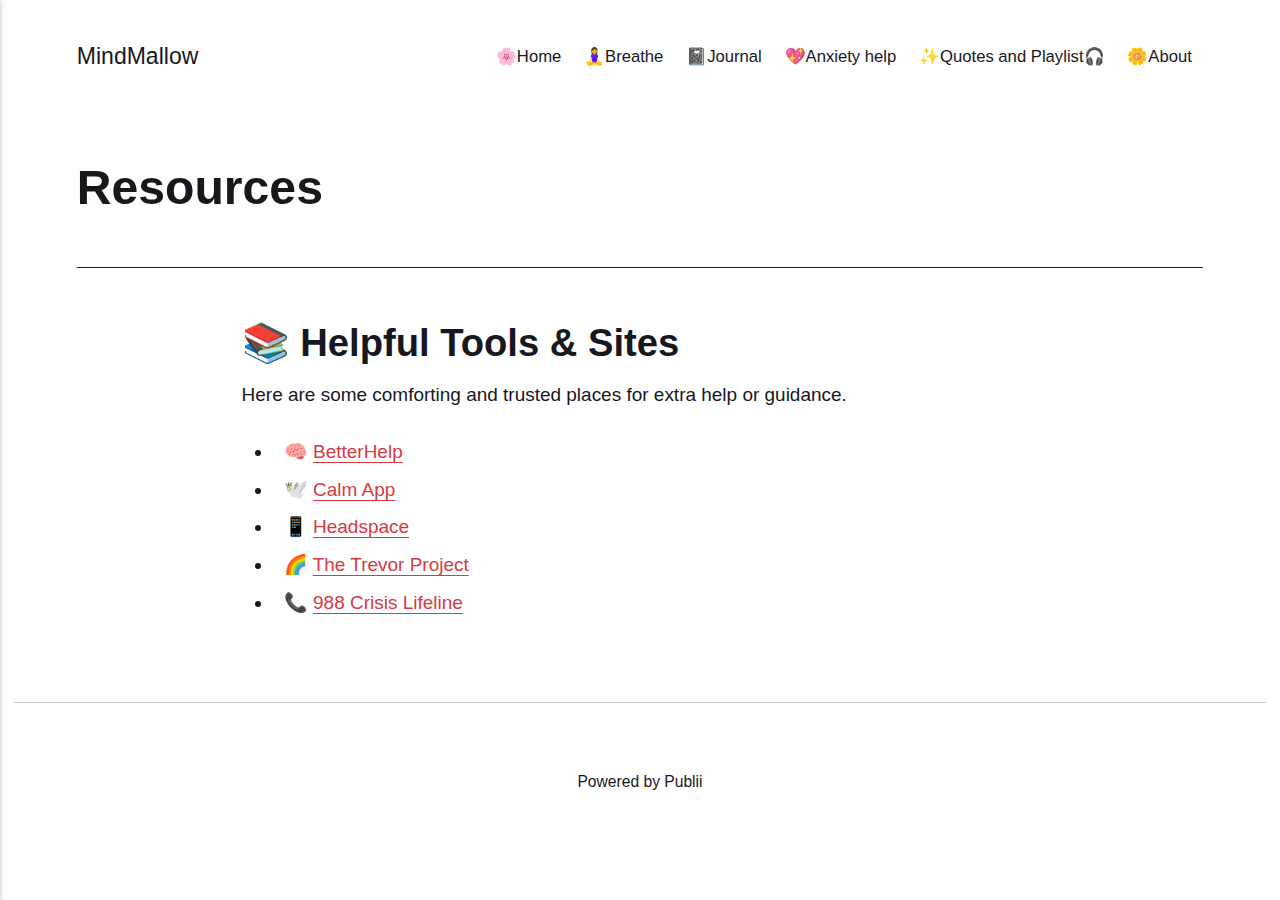
<file: resources.html>
<!DOCTYPE html><html lang="en-gb"><head><meta charset="utf-8"><meta http-equiv="X-UA-Compatible" content="IE=edge"><meta name="viewport" content="width=device-width,initial-scale=1"><title>Resources - MindMallow</title><meta name="description" content="📚 Helpful Tools &amp; Sites Here are some comforting and trusted places for extra help or guidance. 🧠 BetterHelp 🕊️ Calm App 📱 Headspace 🌈 The Trevor Project 📞 988 Crisis Lifeline"><meta name="generator" content="Publii Open-Source CMS for Static Site"><link rel="canonical" href="https://rori-moleko.github.io/mywebsite/resources.html"><link rel="alternate" type="application/atom+xml" href="https://rori-moleko.github.io/mywebsite/feed.xml" title="MindMallow - RSS"><link rel="alternate" type="application/json" href="https://rori-moleko.github.io/mywebsite/feed.json" title="MindMallow - JSON"><meta property="og:title" content="Resources"><meta property="og:site_name" content="MindMallow"><meta property="og:description" content="📚 Helpful Tools &amp; Sites Here are some comforting and trusted places for extra help or guidance. 🧠 BetterHelp 🕊️ Calm App 📱 Headspace 🌈 The Trevor Project 📞 988 Crisis Lifeline"><meta property="og:url" content="https://rori-moleko.github.io/mywebsite/resources.html"><meta property="og:type" content="article"><link rel="preload" href="https://rori-moleko.github.io/mywebsite/assets/dynamic/fonts/quicksand/quicksand.woff2" as="font" type="font/woff2" crossorigin><link rel="stylesheet" href="https://rori-moleko.github.io/mywebsite/assets/css/style.css?v=a05cbbfd7ac84d6cf3b8c7798cb39a9d"><script type="application/ld+json">{"@context":"http://schema.org","@type":"Article","mainEntityOfPage":{"@type":"WebPage","@id":"https://rori-moleko.github.io/mywebsite/resources.html"},"headline":"Resources","datePublished":"2025-10-22T08:18+02:00","dateModified":"2025-10-22T09:01+02:00","description":"📚 Helpful Tools &amp; Sites Here are some comforting and trusted places for extra help or guidance. 🧠 BetterHelp 🕊️ Calm App 📱 Headspace 🌈 The Trevor Project 📞 988 Crisis Lifeline","author":{"@type":"Person","name":"Rori Moleko","url":"https://rori-moleko.github.io/mywebsite/authors/rori-moleko/"},"publisher":{"@type":"Organization","name":"Rori Moleko"}}</script><noscript><style>img[loading] {
                    opacity: 1;
                }</style></noscript></head><body class="page-template"><header class="top js-header"><a class="logo" href="https://rori-moleko.github.io/mywebsite/">MindMallow</a><nav class="navbar js-navbar"><button class="navbar__toggle js-toggle" aria-label="Menu" aria-haspopup="true" aria-expanded="false"><span class="navbar__toggle-box"><span class="navbar__toggle-inner">Menu</span></span></button><ul class="navbar__menu"><li><a href="https://rori-moleko.github.io/mywebsite/" target="_self">🌸Home</a></li><li><a href="https://rori-moleko.github.io/mywebsite/techniques.html" target="_self">🧘‍♀️Breathe</a></li><li><a href="https://rori-moleko.github.io/mywebsite/journal-prompts-page.html" target="_self">📓Journal</a></li><li><a href="https://rori-moleko.github.io/mywebsite/anxiety-help-page.html" target="_self">💖Anxiety help</a></li><li><a href="https://rori-moleko.github.io/mywebsite/quotes-and-playlist.html" target="_self">✨Quotes and Playlist🎧</a></li><li><a href="https://rori-moleko.github.io/mywebsite/about.html" target="_self">🌼About</a></li></ul></nav></header><main class="page"><article class="content"><div class="hero hero--noimage"><header class="hero__content"><div class="wrapper"><h1>Resources</h1></div></header></div><div class="entry-wrapper content__entry"><h2>📚 Helpful Tools &amp; Sites</h2><p>Here are some comforting and trusted places for extra help or guidance.</p><ul><li>🧠 <a href="https://www.betterhelp.com/">BetterHelp</a></li><li>🕊️ <a href="https://www.calm.com/">Calm App</a></li><li>📱 <a href="https://www.headspace.com/">Headspace</a></li><li>🌈 <a href="https://www.thetrevorproject.org/">The Trevor Project</a></li><li>📞 <a href="https://988lifeline.org/">988 Crisis Lifeline</a></li></ul></div></article></main><footer class="footer"><div class="wrapper"><div class="footer__copyright"><p>Powered by Publii</p></div><button id="backToTop" class="footer__bttop" aria-label="Back to top" title="Back to top"><svg width="20" height="20"><use xlink:href="https://rori-moleko.github.io/mywebsite/assets/svg/svg-map.svg#toparrow"/></svg></button></div></footer><script defer="defer" src="https://rori-moleko.github.io/mywebsite/assets/js/scripts.min.js?v=700105c316933a8202041b6415abb233"></script><script>window.publiiThemeMenuConfig={mobileMenuMode:'sidebar',animationSpeed:300,submenuWidth: 'auto',doubleClickTime:500,mobileMenuExpandableSubmenus:true,relatedContainerForOverlayMenuSelector:'.top'};</script><script>var images = document.querySelectorAll('img[loading]');
        for (var i = 0; i < images.length; i++) {
            if (images[i].complete) {
                images[i].classList.add('is-loaded');
            } else {
                images[i].addEventListener('load', function () {
                    this.classList.add('is-loaded');
                }, false);
            }
        }</script></body></html>
</file>
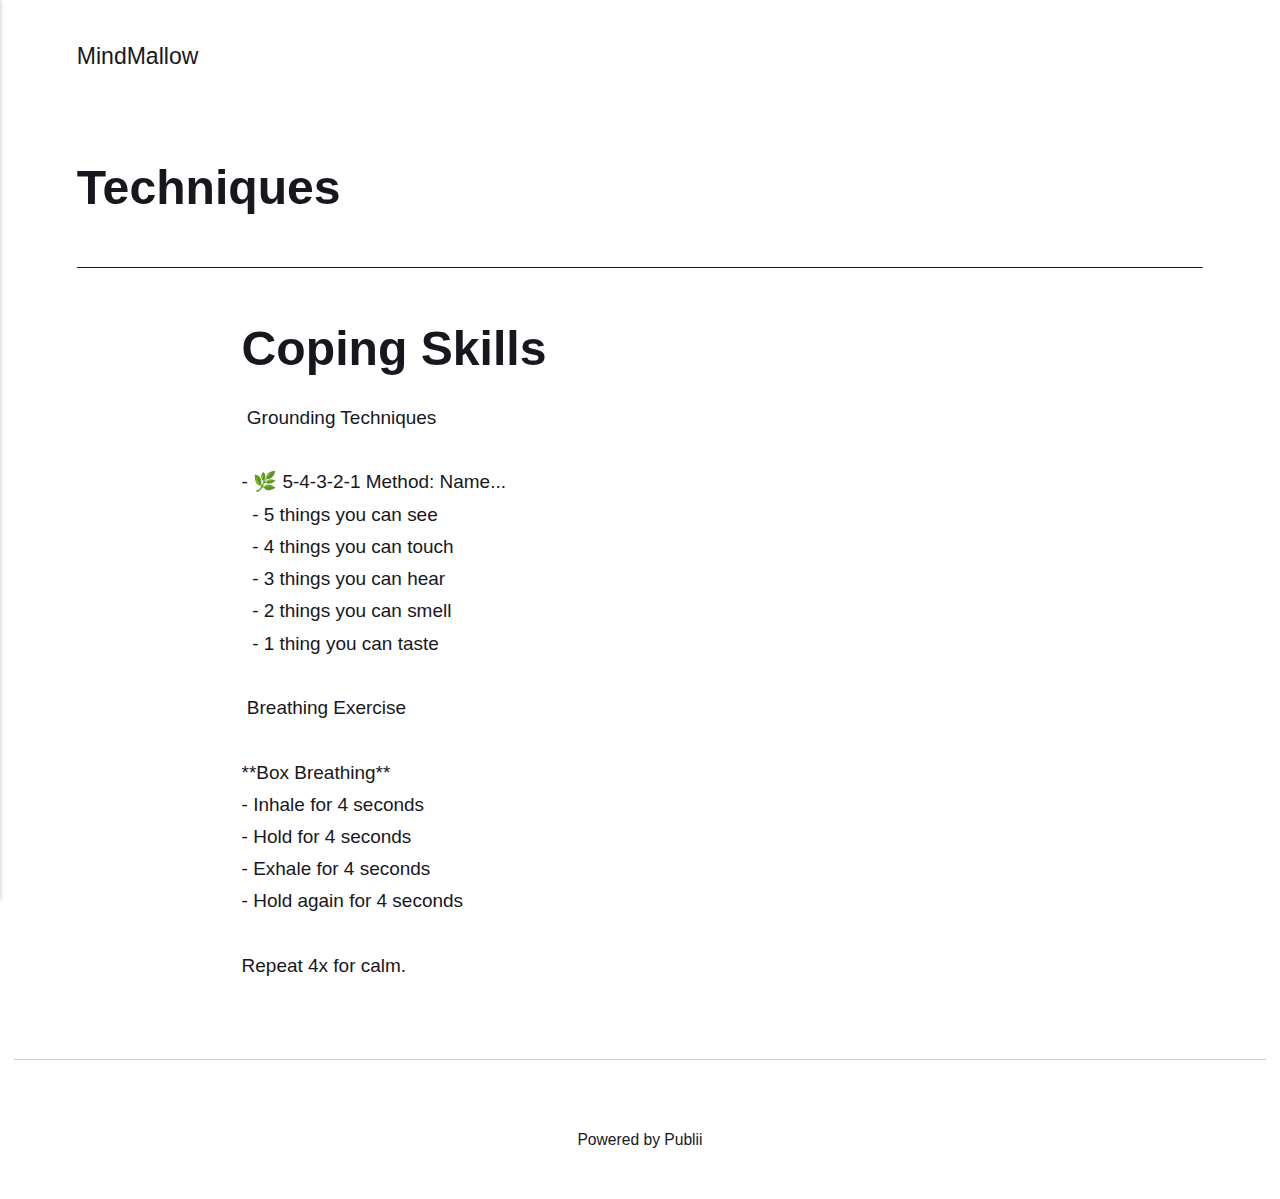
<file: techniques.html>
<!DOCTYPE html><html lang="en-gb"><head><meta charset="utf-8"><meta http-equiv="X-UA-Compatible" content="IE=edge"><meta name="viewport" content="width=device-width,initial-scale=1"><title>Techniques - MindMallow</title><meta name="description" content="Coping Skills Grounding Techniques - 🌿 5-4-3-2-1 Method: Name... - 5 things you can see - 4 things you can touch - 3 things you can hear - 2 things you can smell - 1 thing you can taste Breathing Exercise **Box Breathing** - Inhale&hellip;"><meta name="generator" content="Publii Open-Source CMS for Static Site"><link rel="canonical" href="https://rori-moleko.github.io/mywebsite/techniques.html"><link rel="alternate" type="application/atom+xml" href="https://rori-moleko.github.io/mywebsite/feed.xml" title="MindMallow - RSS"><link rel="alternate" type="application/json" href="https://rori-moleko.github.io/mywebsite/feed.json" title="MindMallow - JSON"><meta property="og:title" content="Techniques"><meta property="og:site_name" content="MindMallow"><meta property="og:description" content="Coping Skills Grounding Techniques - 🌿 5-4-3-2-1 Method: Name... - 5 things you can see - 4 things you can touch - 3 things you can hear - 2 things you can smell - 1 thing you can taste Breathing Exercise **Box Breathing** - Inhale&hellip;"><meta property="og:url" content="https://rori-moleko.github.io/mywebsite/techniques.html"><meta property="og:type" content="article"><link rel="stylesheet" href="https://rori-moleko.github.io/mywebsite/assets/css/style.css?v=11bee19e86e8eda2cf9a60efd975666d"><script type="application/ld+json">{"@context":"http://schema.org","@type":"Article","mainEntityOfPage":{"@type":"WebPage","@id":"https://rori-moleko.github.io/mywebsite/techniques.html"},"headline":"Techniques","datePublished":"2025-10-14T09:35+02:00","dateModified":"2025-10-14T09:35+02:00","description":"Coping Skills Grounding Techniques - 🌿 5-4-3-2-1 Method: Name... - 5 things you can see - 4 things you can touch - 3 things you can hear - 2 things you can smell - 1 thing you can taste Breathing Exercise **Box Breathing** - Inhale&hellip;","author":{"@type":"Person","name":"Rori Moleko","url":"https://rori-moleko.github.io/mywebsite/authors/rori-moleko/"},"publisher":{"@type":"Organization","name":"Rori Moleko"}}</script><noscript><style>img[loading] {
                    opacity: 1;
                }</style></noscript></head><body class="page-template"><header class="top js-header"><a class="logo" href="https://rori-moleko.github.io/mywebsite/">MindMallow</a><nav class="navbar js-navbar"><button class="navbar__toggle js-toggle" aria-label="Menu" aria-haspopup="true" aria-expanded="false"><span class="navbar__toggle-box"><span class="navbar__toggle-inner">Menu</span></span></button><ul class="navbar__menu"></ul></nav></header><main class="page"><article class="content"><div class="hero hero--noimage"><header class="hero__content"><div class="wrapper"><h1>Techniques</h1></div></header></div><div class="entry-wrapper content__entry"><h1>Coping Skills</h1><p> Grounding Techniques<br><br>- 🌿 5-4-3-2-1 Method: Name...<br>  - 5 things you can see<br>  - 4 things you can touch<br>  - 3 things you can hear<br>  - 2 things you can smell<br>  - 1 thing you can taste<br><br> Breathing Exercise<br><br>**Box Breathing**<br>- Inhale for 4 seconds<br>- Hold for 4 seconds<br>- Exhale for 4 seconds<br>- Hold again for 4 seconds<br><br>Repeat 4x for calm.</p></div></article></main><footer class="footer"><div class="wrapper"><div class="footer__copyright">Powered by Publii</div><button id="backToTop" class="footer__bttop" aria-label="Back to top" title="Back to top"><svg width="20" height="20"><use xlink:href="https://rori-moleko.github.io/mywebsite/assets/svg/svg-map.svg#toparrow"/></svg></button></div></footer><script defer="defer" src="https://rori-moleko.github.io/mywebsite/assets/js/scripts.min.js?v=700105c316933a8202041b6415abb233"></script><script>window.publiiThemeMenuConfig={mobileMenuMode:'sidebar',animationSpeed:300,submenuWidth: 'auto',doubleClickTime:500,mobileMenuExpandableSubmenus:true,relatedContainerForOverlayMenuSelector:'.top'};</script><script>var images = document.querySelectorAll('img[loading]');
        for (var i = 0; i < images.length; i++) {
            if (images[i].complete) {
                images[i].classList.add('is-loaded');
            } else {
                images[i].addEventListener('load', function () {
                    this.classList.add('is-loaded');
                }, false);
            }
        }</script></body></html>
</file>
